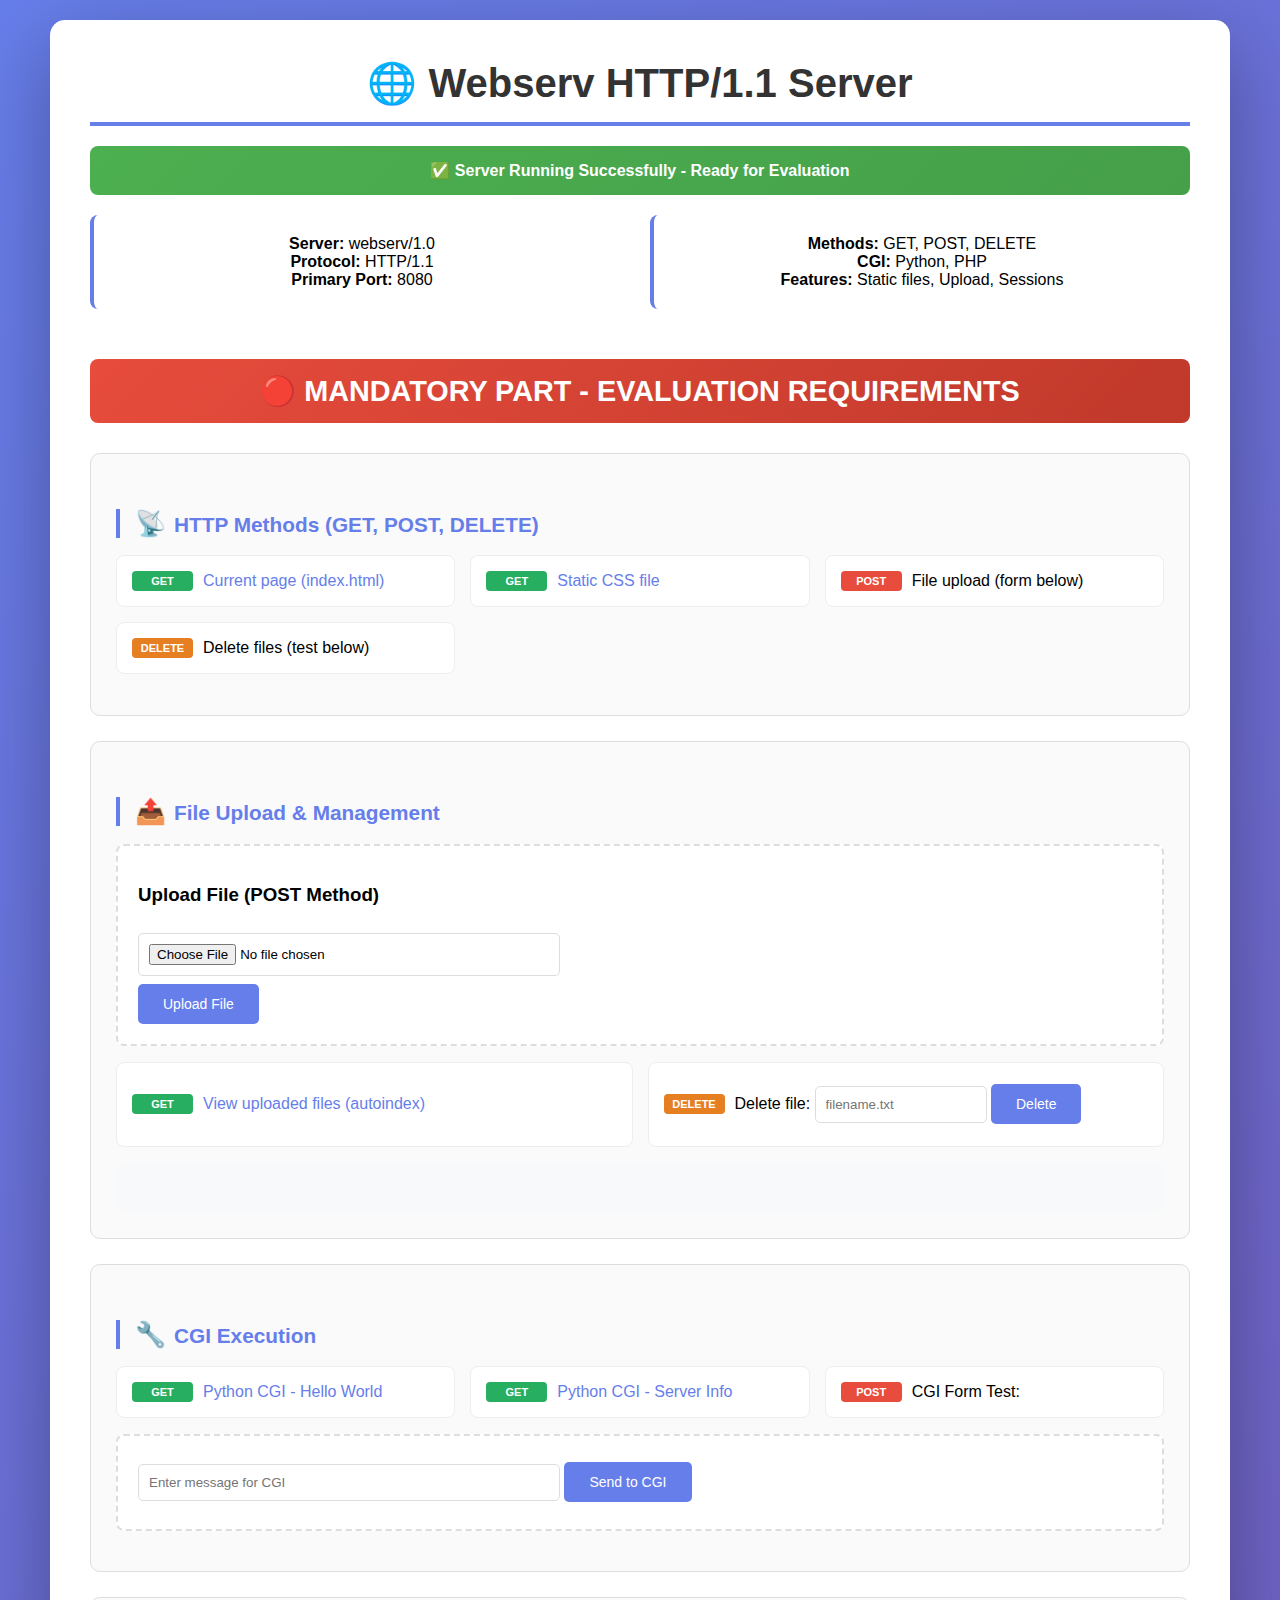
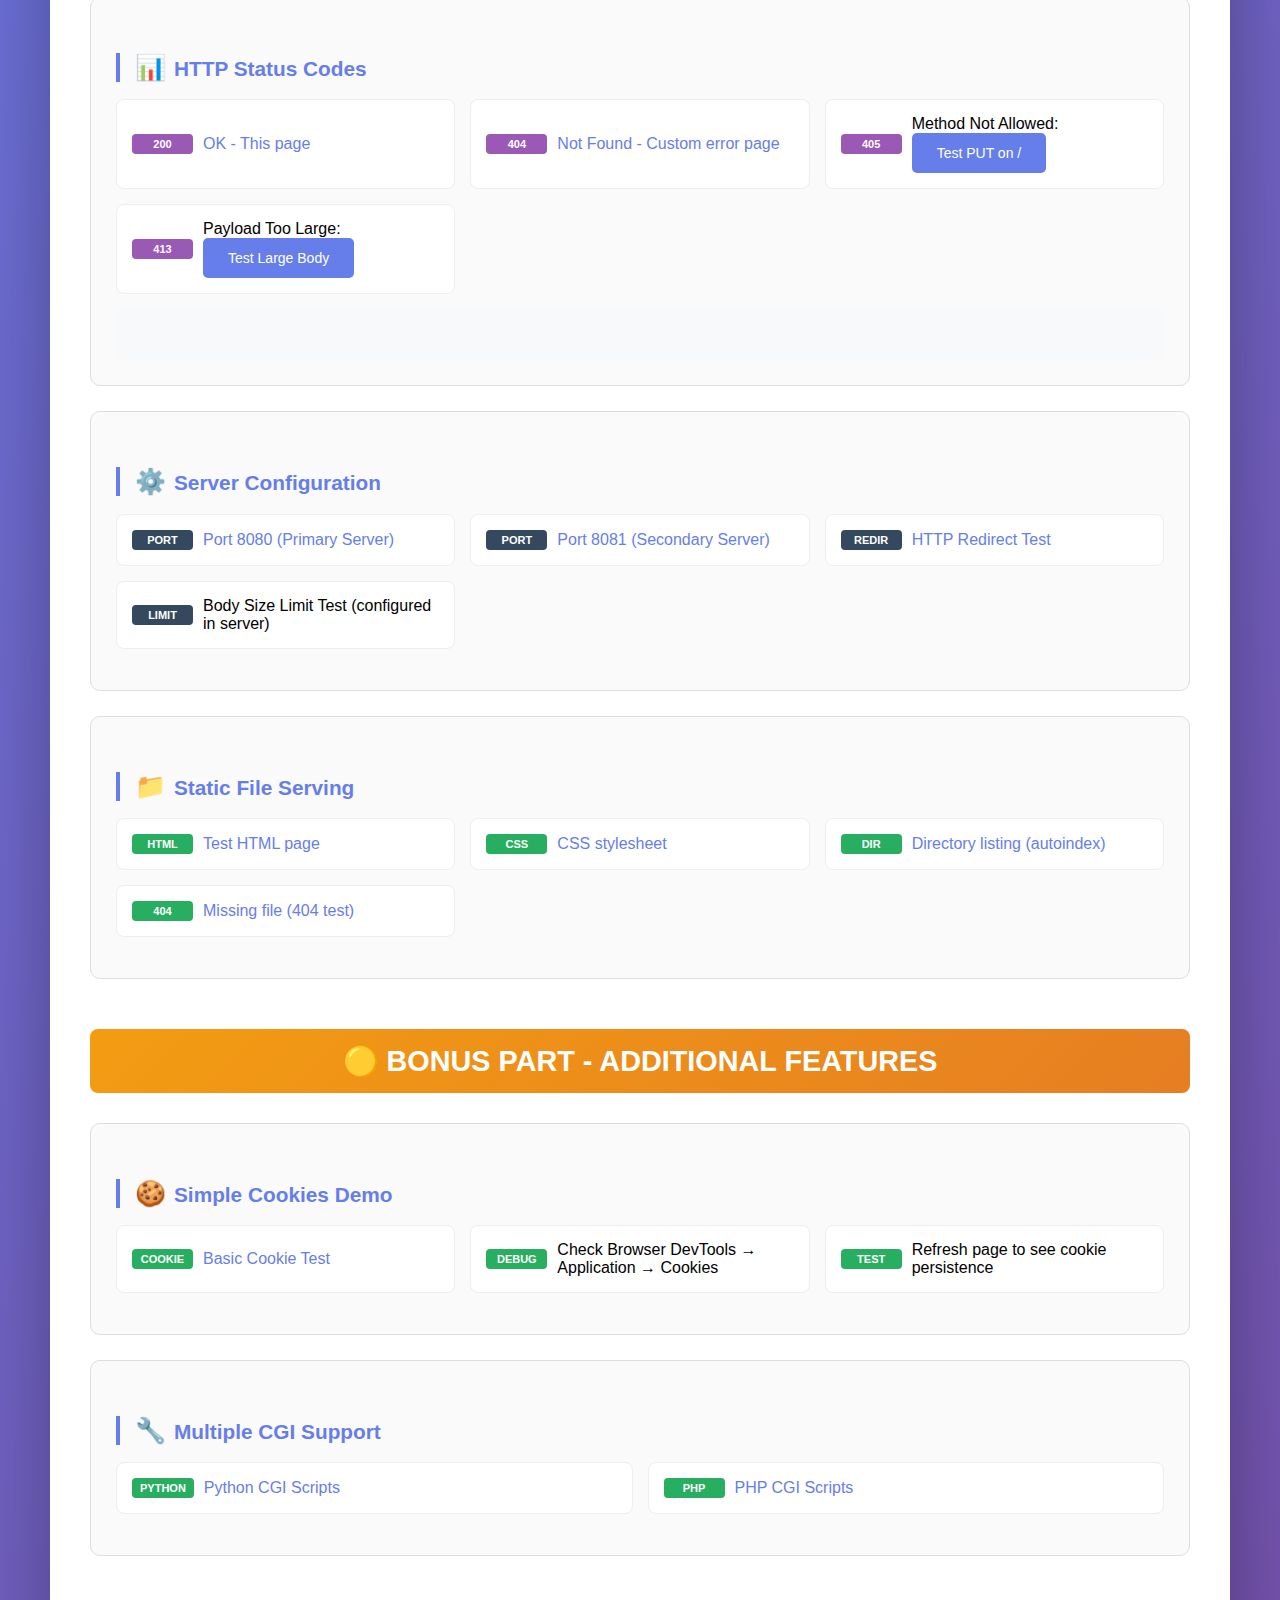
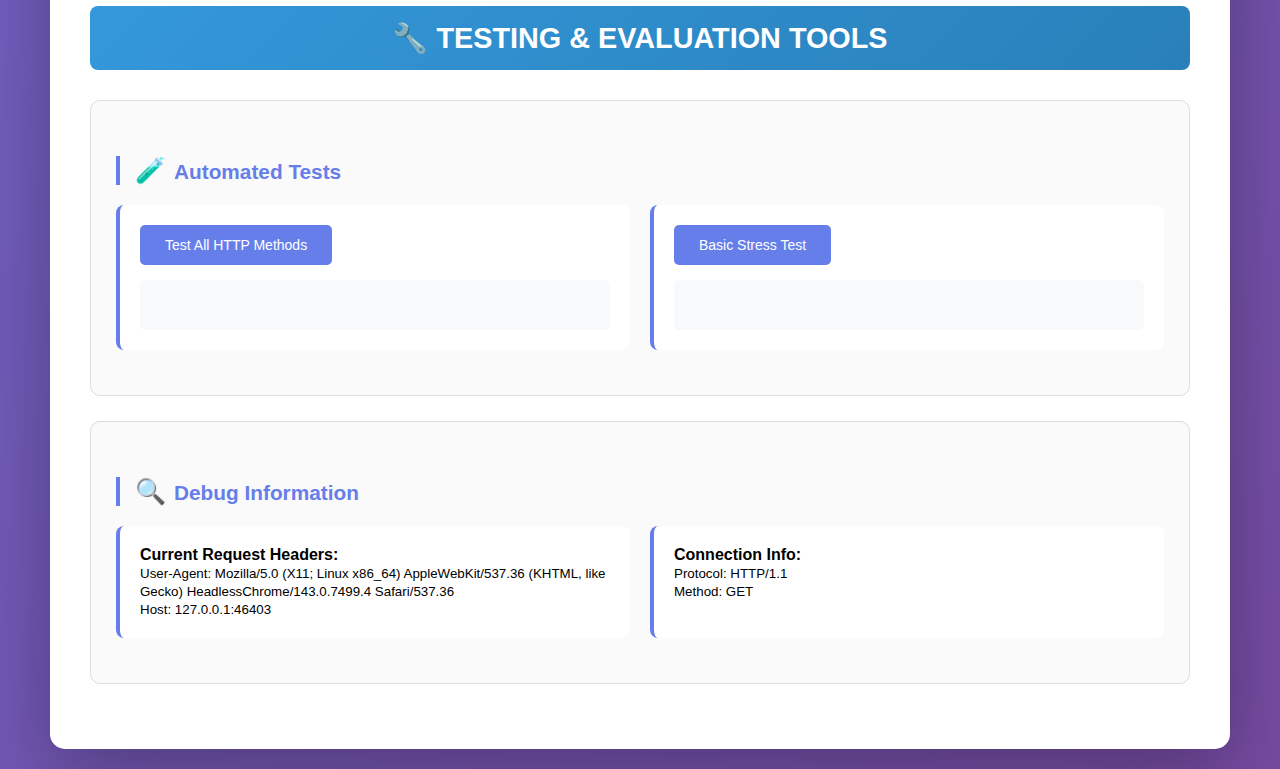
<file: www/index.html>
<!-- *********************************************************************** -->
<!--                                                                         -->
<!--                                                      :::      ::::::::  -->
<!-- index.html                                         :+:      :+:    :+:  -->
<!--                                                  +:+ +:+         +:+    -->
<!-- By: vflores- <vflores-@student.42luxembou      +#+  +:+       +#+       -->
<!--                                              +#+#+#+#+#+   +#+          -->
<!-- Created: 2025/08/18 17:22:06 by vflores-          #+#    #+#            -->
<!-- Updated: 2025/08/18 17:22:08 by vflores-         ###   ########.fr      -->
<!--                                                                         -->
<!-- *********************************************************************** -->

<!DOCTYPE html>
<html lang="en">
<head>
    <link rel="icon" type="image/x-icon" href="/images/favicon.ico">
    <meta charset="UTF-8">
    <meta name="viewport" content="width=device-width, initial-scale=1.0">
    <title>Webserv - HTTP/1.1 Server Evaluation</title>
    <style>
        body {
            font-family: -apple-system, BlinkMacSystemFont, 'Segoe UI', Roboto, Arial, sans-serif;
            margin: 0;
            padding: 20px;
            background: linear-gradient(135deg, #667eea 0%, #764ba2 100%);
            min-height: 100vh;
        }
        .container {
            max-width: 1100px;
            margin: 0 auto;
            background: white;
            padding: 40px;
            border-radius: 15px;
            box-shadow: 0 25px 80px rgba(0,0,0,0.3);
        }

        .header {
            text-align: center;
            margin-bottom: 40px;
        }

        h1 {
            color: #333;
            font-size: 2.5em;
            margin: 0;
            border-bottom: 4px solid #667eea;
            padding-bottom: 15px;
        }

        .server-status {
            background: linear-gradient(135deg, #4CAF50, #45a049);
            color: white;
            padding: 15px;
            border-radius: 8px;
            margin: 20px 0;
            text-align: center;
            font-weight: bold;
        }

        .part-header {
            font-size: 1.8em;
            font-weight: bold;
            margin: 50px 0 30px 0;
            padding: 15px;
            border-radius: 8px;
            text-align: center;
        }

        .mandatory {
            background: linear-gradient(135deg, #e74c3c, #c0392b);
            color: white;
        }

        .bonus {
            background: linear-gradient(135deg, #f39c12, #e67e22);
            color: white;
        }

        .testing {
            background: linear-gradient(135deg, #3498db, #2980b9);
            color: white;
        }

        h2 {
            color: #667eea;
            border-left: 4px solid #667eea;
            padding-left: 15px;
            margin-top: 30px;
            font-size: 1.3em;
        }

        .section {
            margin: 25px 0;
            padding: 25px;
            border: 1px solid #ddd;
            border-radius: 10px;
            background: #fafafa;
        }

        .test-links {
            list-style: none;
            padding: 0;
            display: grid;
            grid-template-columns: repeat(auto-fit, minmax(300px, 1fr));
            gap: 15px;
        }

        .test-links li {
            margin: 0;
            padding: 15px;
            background: white;
            border: 1px solid #eee;
            border-radius: 8px;
            transition: all 0.3s ease;
            display: flex;
            align-items: center;
        }

        .test-links li:hover {
            transform: translateY(-3px);
            box-shadow: 0 8px 25px rgba(0,0,0,0.15);
            border-color: #667eea;
        }

        .method {
            font-weight: bold;
            padding: 4px 8px;
            border-radius: 4px;
            font-size: 11px;
            margin-right: 10px;
            min-width: 45px;
            text-align: center;
        }

        .method.get { background: #27ae60; color: white; }
        .method.post { background: #e74c3c; color: white; }
        .method.delete { background: #e67e22; color: white; }
        .method.status { background: #9b59b6; color: white; }
        .method.config { background: #34495e; color: white; }

        a {
            color: #667eea;
            text-decoration: none;
            font-weight: 500;
        }
        a:hover {
            text-decoration: underline;
        }

        .upload-form {
            background: white;
            padding: 20px;
            border-radius: 8px;
            border: 2px dashed #ddd;
            margin: 15px 0;
        }

        input[type="file"], input[type="text"], textarea {
            margin: 8px 0;
            padding: 10px;
            border: 1px solid #ddd;
            border-radius: 5px;
            width: 100%;
            max-width: 400px;
            font-family: inherit;
        }

        button {
            background: #667eea;
            color: white;
            padding: 12px 25px;
            border: none;
            border-radius: 5px;
            cursor: pointer;
            font-size: 14px;
            font-weight: 500;
            transition: background 0.3s;
        }

        button:hover {
            background: #5a6fd8;
        }

        .info-grid {
            display: grid;
            grid-template-columns: repeat(auto-fit, minmax(250px, 1fr));
            gap: 20px;
            margin: 20px 0;
        }

        .info-card {
            background: white;
            padding: 20px;
            border-radius: 8px;
            border-left: 4px solid #667eea;
        }

        .result-area {
            margin-top: 15px;
            padding: 10px;
            background: #f8f9fa;
            border-radius: 5px;
            min-height: 30px;
        }

        .emoji {
            font-size: 1.2em;
            margin-right: 8px;
        }
    </style>
</head>
<body>
    <div class="container">
        <div class="header">
            <h1>🌐 Webserv HTTP/1.1 Server</h1>
            <div class="server-status">
                ✅ Server Running Successfully - Ready for Evaluation
            </div>
            <div class="info-grid">
                <div class="info-card">
                    <strong>Server:</strong> webserv/1.0<br>
                    <strong>Protocol:</strong> HTTP/1.1<br>
                    <strong>Primary Port:</strong> 8080
                </div>
                <div class="info-card">
                    <strong>Methods:</strong> GET, POST, DELETE<br>
                    <strong>CGI:</strong> Python, PHP<br>
                    <strong>Features:</strong> Static files, Upload, Sessions
                </div>
            </div>
        </div>

        <!-- MANDATORY PART -->
        <div class="part-header mandatory">
            🔴 MANDATORY PART - EVALUATION REQUIREMENTS
        </div>

        <!-- HTTP Methods -->
        <div class="section">
            <h2><span class="emoji">📡</span>HTTP Methods (GET, POST, DELETE)</h2>
            <ul class="test-links">
                <li>
                    <span class="method get">GET</span>
                    <a href="/">Current page (index.html)</a>
                </li>
                <li>
                    <span class="method get">GET</span>
                    <a href="/style.css">Static CSS file</a>
                </li>
                <li>
                    <span class="method post">POST</span>
                    <span>File upload (form below)</span>
                </li>
                <li>
                    <span class="method delete">DELETE</span>
                    <span>Delete files (test below)</span>
                </li>
            </ul>
        </div>

        <!-- File Upload -->
        <div class="section">
            <h2><span class="emoji">📤</span>File Upload & Management</h2>
            <div class="upload-form">
                <h3>Upload File (POST Method)</h3>
                <form action="/uploads" method="post" enctype="multipart/form-data">
                    <input type="file" name="file" required>
                    <br>
                    <button type="submit">Upload File</button>
                </form>
            </div>

            <ul class="test-links">
                <li>
                    <span class="method get">GET</span>
                    <a href="/uploads/">View uploaded files (autoindex)</a>
                </li>
                <li>
                    <span class="method delete">DELETE</span>
                    <span>Delete file:
                        <input type="text" id="deleteFile" placeholder="filename.txt" style="width: 150px;">
                        <button onclick="deleteFile()">Delete</button>
                    </span>
                </li>
            </ul>
            <div id="delete-result" class="result-area"></div>
        </div>

        <!-- CGI Scripts -->
        <div class="section">
            <h2><span class="emoji">🔧</span>CGI Execution</h2>
            <ul class="test-links">
                <li>
                    <span class="method get">GET</span>
                    <a href="/cgi-bin/hello.py">Python CGI - Hello World</a>
                </li>
                <li>
                    <span class="method get">GET</span>
                    <a href="/cgi-bin/info.py">Python CGI - Server Info</a>
                </li>
                <li>
                    <span class="method post">POST</span>
                    <span>CGI Form Test:</span>
                </li>
            </ul>

            <div class="upload-form">
                <form action="/cgi-bin/form.py" method="post">
                    <input type="text" name="message" placeholder="Enter message for CGI" required>
                    <button type="submit">Send to CGI</button>
                </form>
            </div>
        </div>

        <!-- HTTP Status Codes -->
        <div class="section">
            <h2><span class="emoji">📊</span>HTTP Status Codes</h2>
            <ul class="test-links">
                <li>
                    <span class="method status">200</span>
                    <a href="/">OK - This page</a>
                </li>
                <li>
                    <span class="method status">404</span>
                    <a href="/nonexistent-page">Not Found - Custom error page</a>
                </li>
                <li>
                    <span class="method status">405</span>
                    <span>Method Not Allowed: <button onclick="testMethodNotAllowed()">Test PUT on /</button></span>
                </li>
                <li>
                    <span class="method status">413</span>
                    <span>Payload Too Large: <button onclick="testLargePayload()">Test Large Body</button></span>
                </li>
            </ul>
            <div id="status-result" class="result-area"></div>
        </div>

        <!-- Server Configuration -->
        <div class="section">
            <h2><span class="emoji">⚙️</span>Server Configuration</h2>
            <ul class="test-links">
                <li>
                    <span class="method config">PORT</span>
                    <a href="http://localhost:8080">Port 8080 (Primary Server)</a>
                </li>
                <li>
                    <span class="method config">PORT</span>
                    <a href="http://localhost:8081">Port 8081 (Secondary Server)</a>
                </li>
                <li>
                    <span class="method config">REDIR</span>
                    <a href="/redirect-test">HTTP Redirect Test</a>
                </li>
                <li>
                    <span class="method config">LIMIT</span>
                    <span>Body Size Limit Test (configured in server)</span>
                </li>
            </ul>
        </div>

        <!-- Static Website -->
        <div class="section">
            <h2><span class="emoji">📁</span>Static File Serving</h2>
            <ul class="test-links">
                <li>
                    <span class="method get">HTML</span>
                    <a href="/test.html">Test HTML page</a>
                </li>
                <li>
                    <span class="method get">CSS</span>
                    <a href="/style.css">CSS stylesheet</a>
                </li>
                <li>
                    <span class="method get">DIR</span>
                    <a href="/public/">Directory listing (autoindex)</a>
                </li>
                <li>
                    <span class="method get">404</span>
                    <a href="/missing-file.html">Missing file (404 test)</a>
                </li>
            </ul>
        </div>

        <!-- BONUS PART -->
        <div class="part-header bonus">
            🟡 BONUS PART - ADDITIONAL FEATURES
        </div>

        <!-- Cookies & Sessions -->
        <div class="section">
            <h2><span class="emoji">🍪</span>Simple Cookies Demo</h2>
            <ul class="test-links">
                <li>
                    <span class="method get">COOKIE</span>
                    <a href="/cookie-test.html">Basic Cookie Test</a>
                </li>
                <li>
                    <span class="method get">DEBUG</span>
                    <span>Check Browser DevTools → Application → Cookies</span>
                </li>
                <li>
                    <span class="method get">TEST</span>
                    <span>Refresh page to see cookie persistence</span>
                </li>
            </ul>
        </div>

        <!-- Multiple CGI -->
        <div class="section">
            <h2><span class="emoji">🔧</span>Multiple CGI Support</h2>
            <ul class="test-links">
                <li>
                    <span class="method get">PYTHON</span>
                    <a href="/cgi-bin/hello.py">Python CGI Scripts</a>
                </li>
                <li>
                    <span class="method get">PHP</span>
                    <a href="/cgi-php/test.php">PHP CGI Scripts</a>
                </li>
            </ul>
        </div>

        <!-- TESTING TOOLS -->
        <div class="part-header testing">
            🔧 TESTING & EVALUATION TOOLS
        </div>

        <!-- Automated Tests -->
        <div class="section">
            <h2><span class="emoji">🧪</span>Automated Tests</h2>
            <div class="info-grid">
                <div class="info-card">
                    <button onclick="testAllMethods()">Test All HTTP Methods</button>
                    <div id="methods-result" class="result-area"></div>
                </div>
                <div class="info-card">
                    <button onclick="testStressBasic()">Basic Stress Test</button>
                    <div id="stress-result" class="result-area"></div>
                </div>
            </div>
        </div>

        <!-- Debug Information -->
        <div class="section">
            <h2><span class="emoji">🔍</span>Debug Information</h2>
            <div class="info-grid">
                <div class="info-card">
                    <strong>Current Request Headers:</strong><br>
                    <small>User-Agent: <span id="user-agent"></span></small><br>
                    <small>Host: <span id="host"></span></small>
                </div>
                <div class="info-card">
                    <strong>Connection Info:</strong><br>
                    <small>Protocol: HTTP/1.1</small><br>
                    <small>Method: GET</small>
                </div>
            </div>
        </div>
    </div>

    <script>

        document.getElementById('user-agent').textContent = navigator.userAgent;
        document.getElementById('host').textContent = window.location.host;

        async function deleteFile() {
            const filename = document.getElementById('deleteFile').value;
            const result = document.getElementById('delete-result');

            if (!filename) {
                result.innerHTML = '<p style="color: red;">Please enter a filename</p>';
                return;
            }

            try {
                const response = await fetch(`/uploads/${filename}`, {
                    method: 'DELETE'
                });

                if (response.ok) {
                    result.innerHTML = `<p style="color: green;">✅ File "${filename}" deleted successfully</p>`;
                    document.getElementById('deleteFile').value = '';
                } else {
                    result.innerHTML = `<p style="color: red;">❌ Error: ${response.status} ${response.statusText}</p>`;
                }
            } catch (error) {
                result.innerHTML = `<p style="color: red;">❌ Error: ${error.message}</p>`;
            }
        }

        async function testMethodNotAllowed() {
            const result = document.getElementById('status-result');
            try {
                const response = await fetch('/', { method: 'PUT' });
                result.innerHTML = `<p>PUT /: ${response.status} ${response.statusText}</p>`;
            } catch (error) {
                result.innerHTML = `<p>Error: ${error.message}</p>`;
            }
        }

        async function testLargePayload() {
            const result = document.getElementById('status-result');
            const largeData = 'x'.repeat(20 * 1024 * 1024);
            try {
                const response = await fetch('/uploads', {
                    method: 'POST',
                    body: largeData
                });
                result.innerHTML = `<p>Large payload: ${response.status} ${response.statusText}</p>`;
            } catch (error) {
                result.innerHTML = `<p>Error: ${error.message}</p>`;
            }
        }

        async function testAllMethods() {
            const result = document.getElementById('methods-result');
            const tests = [
                { method: 'GET', url: '/' },
                { method: 'POST', url: '/uploads' },
                { method: 'DELETE', url: '/uploads/test.txt' },
                { method: 'PUT', url: '/' }
            ];

            let output = '<h4>HTTP Methods Test Results:</h4>';
            for (const test of tests) {
                try {
                    const response = await fetch(test.url, { method: test.method });
                    output += `<p>${test.method} ${test.url}: <strong>${response.status}</strong></p>`;
                } catch (error) {
                    output += `<p>${test.method} ${test.url}: <strong>Error</strong></p>`;
                }
            }
            result.innerHTML = output;
        }

        async function testStressBasic() {
            const result = document.getElementById('stress-result');
            result.innerHTML = '<p>Running basic stress test...</p>';

            const promises = [];
            for (let i = 0; i < 50; i++) {
                promises.push(fetch('/'));
            }

            try {
                const responses = await Promise.all(promises);
                const successCount = responses.filter(r => r.ok).length;
                result.innerHTML = `<p>Completed 50 requests: <strong>${successCount}/50 successful</strong></p>`;
            } catch (error) {
                result.innerHTML = `<p>Stress test failed: ${error.message}</p>`;
            }
        }
    </script>
</body>
</html>
</file>
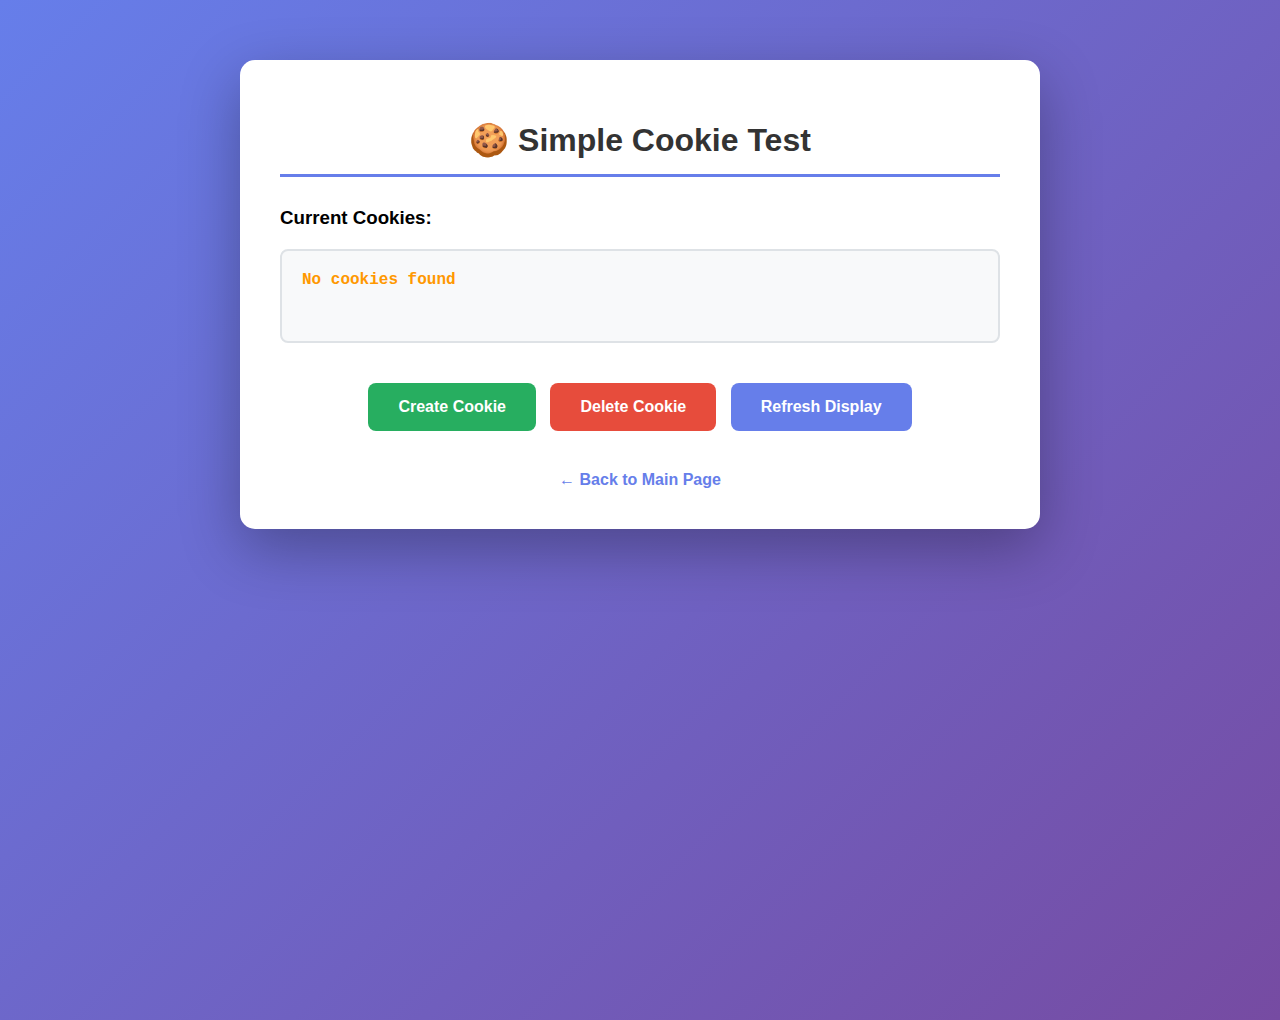
<file: www/cookie-test.html>
<!-- *********************************************************************** -->
<!--                                                                         -->
<!--                                                      :::      ::::::::  -->
<!-- cookie-test.html                                   :+:      :+:    :+:  -->
<!--                                                  +:+ +:+         +:+    -->
<!-- By: vflores- <vflores-@student.42luxembou      +#+  +:+       +#+       -->
<!--                                              +#+#+#+#+#+   +#+          -->
<!-- Created: 2025/08/18 17:21:26 by vflores-          #+#    #+#            -->
<!-- Updated: 2025/08/18 17:21:27 by vflores-         ###   ########.fr      -->
<!--                                                                         -->
<!-- *********************************************************************** -->

<!DOCTYPE html>
<html lang="en">
<head>
    <meta charset="UTF-8">
    <meta name="viewport" content="width=device-width, initial-scale=1.0">
    <title>Simple Cookie Test - Webserv</title>
    <style>
        body {
            font-family: -apple-system, BlinkMacSystemFont, 'Segoe UI', Arial, sans-serif;
            max-width: 800px;
            margin: 40px auto;
            padding: 20px;
            background: linear-gradient(135deg, #667eea 0%, #764ba2 100%);
            min-height: 100vh;
        }
        .container {
            background: white;
            border-radius: 15px;
            padding: 40px;
            box-shadow: 0 20px 60px rgba(0,0,0,0.3);
        }
        h1 {
            color: #333;
            border-bottom: 3px solid #667eea;
            padding-bottom: 15px;
            margin-bottom: 30px;
            text-align: center;
        }
        .cookie-box {
            background: #f8f9fa;
            border: 2px solid #dee2e6;
            border-radius: 8px;
            padding: 20px;
            margin: 20px 0;
            font-family: 'Courier New', monospace;
            word-wrap: break-word;
            min-height: 50px;
        }
        button {
            background: #667eea;
            color: white;
            padding: 15px 30px;
            border: none;
            border-radius: 8px;
            cursor: pointer;
            margin: 10px 5px;
            font-size: 16px;
            font-weight: bold;
        }
        button:hover {
            background: #5a6fd8;
        }
        .delete-btn {
            background: #e74c3c;
        }
        .delete-btn:hover {
            background: #c0392b;
        }
        .create-btn {
            background: #27ae60;
        }
        .create-btn:hover {
            background: #229954;
        }
        .controls {
            text-align: center;
            margin: 30px 0;
        }
        .success {
            color: #4CAF50;
            font-weight: bold;
        }
        .warning {
            color: #ff9800;
            font-weight: bold;
        }
        .back-link {
            text-align: center;
            margin-top: 30px;
        }
        .back-link a {
            color: #667eea;
            text-decoration: none;
            font-weight: bold;
        }
    </style>
</head>
<body>
    <div class="container">
        <h1>🍪 Simple Cookie Test</h1>

        <h3>Current Cookies:</h3>
        <div class="cookie-box" id="cookie-display">
            No cookies found
        </div>

        <div class="controls">
            <button class="create-btn" onclick="createCookie()">Create Cookie</button>
            <button class="delete-btn" onclick="deleteCookie()">Delete Cookie</button>
            <button onclick="refreshDisplay()">Refresh Display</button>
        </div>

        <div class="back-link">
            <a href="/">← Back to Main Page</a>
        </div>
    </div>

    <script>
        function getCookies() {
            const cookies = {};
            const cookieString = document.cookie;
            
            if (cookieString && cookieString.trim() !== '') {
                cookieString.split(';').forEach(cookie => {
                    const [name, ...valueParts] = cookie.trim().split('=');
                    if (name && name.trim()) {
                        const value = valueParts.join('=') || '';
                        cookies[name.trim()] = value.trim();
                    }
                });
            }
            
            return cookies;
        }

        function displayCookies() {
            const cookies = getCookies();
            const display = document.getElementById('cookie-display');
            
            if (Object.keys(cookies).length === 0) {
                display.innerHTML = '<span class="warning">No cookies found</span>';
                display.className = 'cookie-box';
            } else {
                let html = '<div class="success">Cookies found:</div><br>';
                for (const [name, value] of Object.entries(cookies)) {
                    html += `<strong>${name}:</strong> ${value}<br>`;
                }
                display.innerHTML = html;
            }
        }

        function createCookie() {
            const testValue = 'test_' + Math.random().toString(36).substr(2, 9);
            document.cookie = `webserv_test=${testValue}; path=/; max-age=3600`;
            
            setTimeout(() => {
                displayCookies();
            }, 100);
        }

        function deleteCookie() {
            document.cookie = 'webserv_test=; path=/; max-age=0; expires=Thu, 01 Jan 1970 00:00:00 GMT';
            
            setTimeout(() => {
                displayCookies();
            }, 100);
        }

        function refreshDisplay() {
            displayCookies();
        }

        // Initialize page
        window.onload = function() {
            displayCookies();
            
            // Refresh display every 2 seconds
            setInterval(displayCookies, 2000);
        };
    </script>
</body>
</html>
</file>
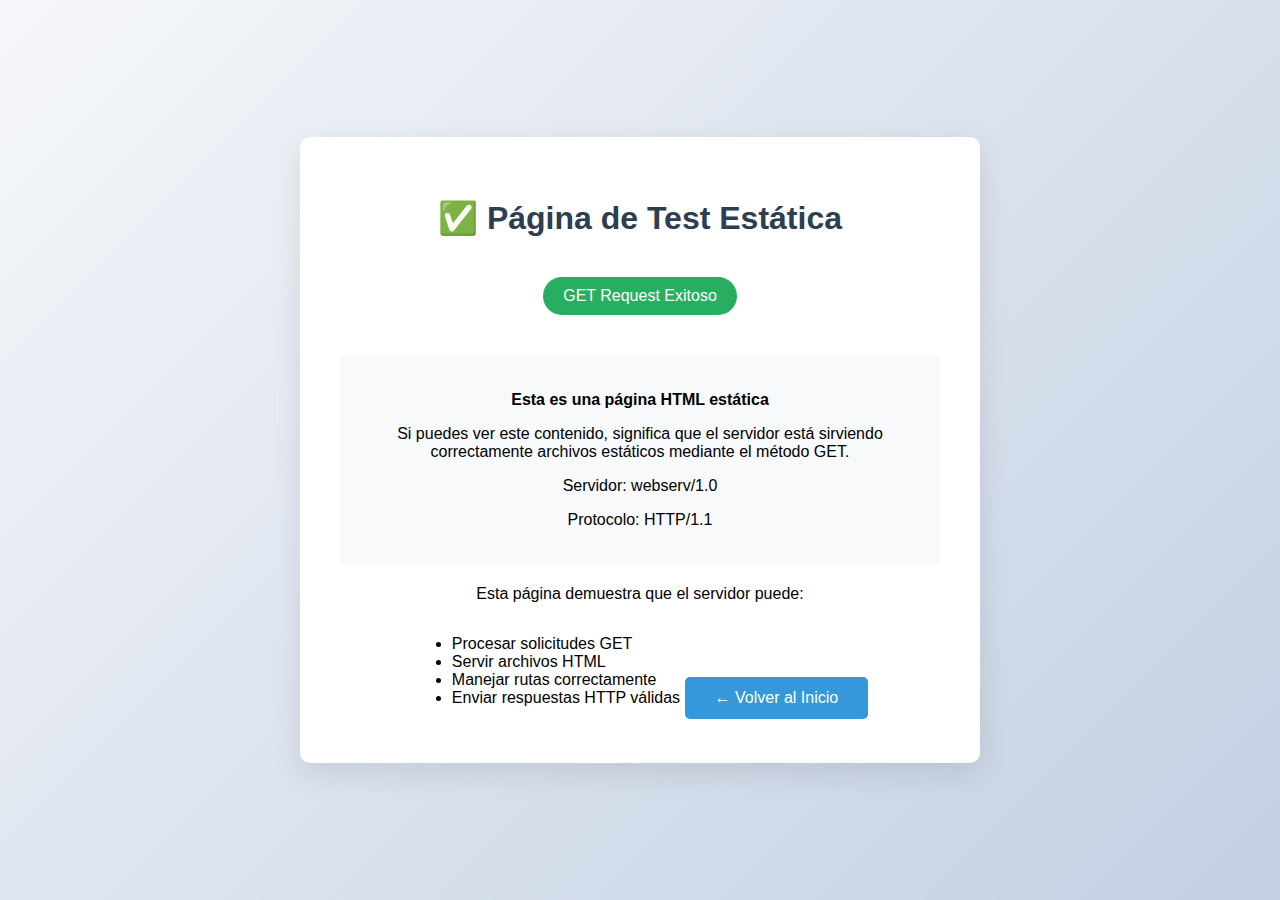
<file: www/test.html>
<!-- *********************************************************************** -->
<!--                                                                         -->
<!--                                                      :::      ::::::::  -->
<!-- test.html                                          :+:      :+:    :+:  -->
<!--                                                  +:+ +:+         +:+    -->
<!-- By: vflores- <vflores-@student.42luxembou      +#+  +:+       +#+       -->
<!--                                              +#+#+#+#+#+   +#+          -->
<!-- Created: 2025/08/18 17:21:17 by vflores-          #+#    #+#            -->
<!-- Updated: 2025/08/18 17:21:20 by vflores-         ###   ########.fr      -->
<!--                                                                         -->
<!-- *********************************************************************** -->

<!DOCTYPE html>
<html lang="es">
<head>
    <meta charset="UTF-8">
    <meta name="viewport" content="width=device-width, initial-scale=1.0">
    <title>Test Page - Webserv</title>
    <style>
        body {
            font-family: Arial, sans-serif;
            background: linear-gradient(135deg, #f5f7fa 0%, #c3cfe2 100%);
            min-height: 100vh;
            display: flex;
            justify-content: center;
            align-items: center;
            margin: 0;
        }
        .container {
            background: white;
            padding: 40px;
            border-radius: 10px;
            box-shadow: 0 10px 30px rgba(0,0,0,0.1);
            max-width: 600px;
            text-align: center;
        }
        h1 {
            color: #2c3e50;
            margin-bottom: 20px;
        }
        .success-badge {
            display: inline-block;
            background: #27ae60;
            color: white;
            padding: 10px 20px;
            border-radius: 50px;
            margin: 20px 0;
        }
        .info {
            background: #f8f9fa;
            padding: 20px;
            border-radius: 5px;
            margin: 20px 0;
        }
        .back-btn {
            display: inline-block;
            margin-top: 20px;
            padding: 12px 30px;
            background: #3498db;
            color: white;
            text-decoration: none;
            border-radius: 5px;
            transition: background 0.3s;
        }
        .back-btn:hover {
            background: #2980b9;
        }
    </style>
</head>
<body>
    <div class="container">
        <h1>✅ Página de Test Estática</h1>
        <div class="success-badge">GET Request Exitoso</div>

        <div class="info">
            <p><strong>Esta es una página HTML estática</strong></p>
            <p>Si puedes ver este contenido, significa que el servidor está sirviendo correctamente archivos estáticos mediante el método GET.</p>
            <p>Servidor: webserv/1.0</p>
            <p>Protocolo: HTTP/1.1</p>
        </div>

        <p>Esta página demuestra que el servidor puede:</p>
        <ul style="text-align: left; display: inline-block;">
            <li>Procesar solicitudes GET</li>
            <li>Servir archivos HTML</li>
            <li>Manejar rutas correctamente</li>
            <li>Enviar respuestas HTTP válidas</li>
        </ul>

        <a href="/" class="back-btn">← Volver al Inicio</a>
    </div>
</body>
</html>
</file>
